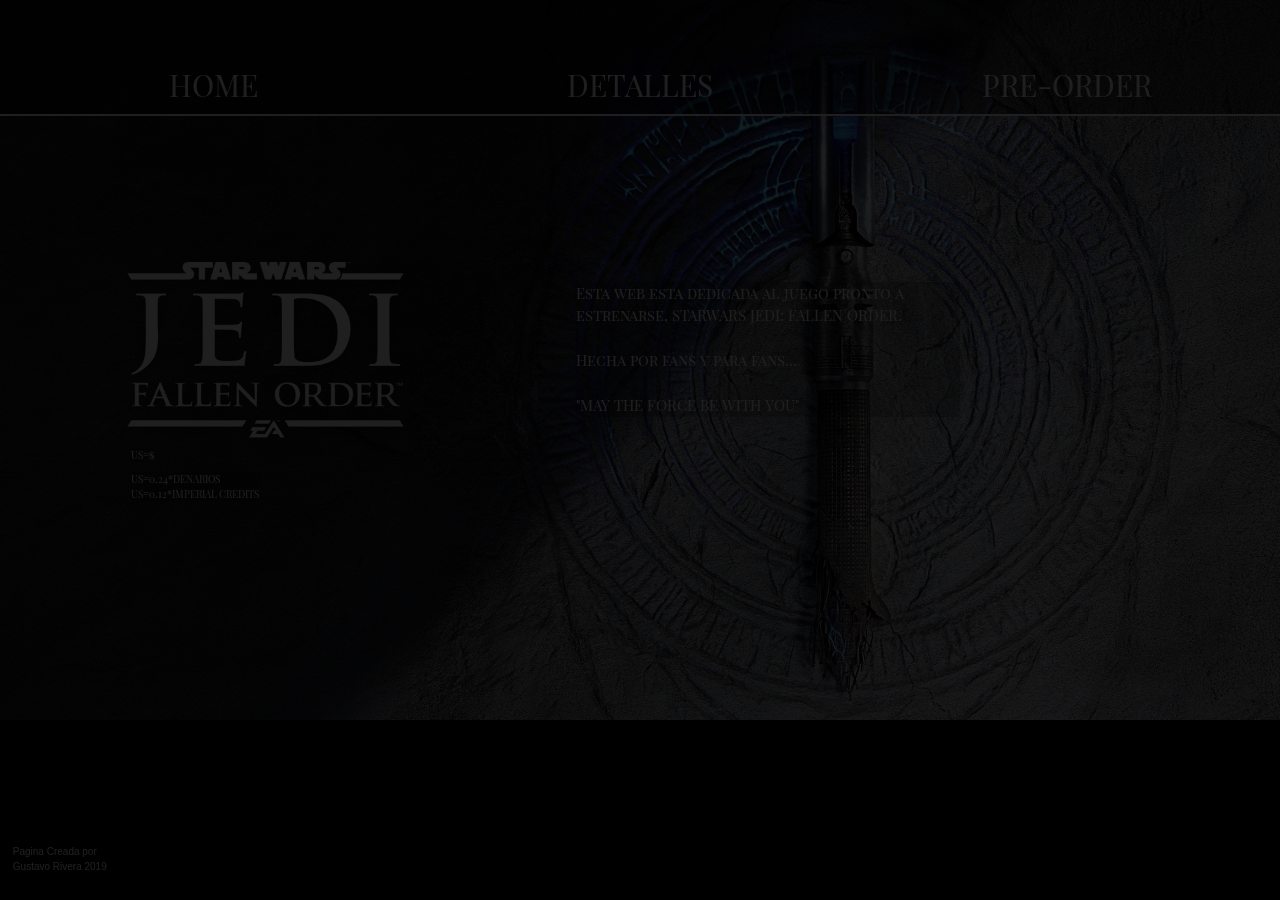
<file: index.html>
<html>
    <head>
        <title>Prueba</title>
        <meta charset="UTF-8">
        <meta name="viewport" content="width=device-width, initial-scale=1.0">
        <link rel="stylesheet" href="https://stackpath.bootstrapcdn.com/bootstrap/4.3.1/css/bootstrap.min.css" integrity="sha384-ggOyR0iXCbMQv3Xipma34MD+dH/1fQ784/j6cY/iJTQUOhcWr7x9JvoRxT2MZw1T" crossorigin="anonymous">
        <link href="css/master.css" rel="stylesheet" type="text/css"/>
        <link href="https://fonts.googleapis.com/css?family=Playfair+Display+SC:700" rel="stylesheet"> 
        <script src="js/jquery-3.2.1.js" type="text/javascript"></script>
        <script src="js/master.js" type="text/javascript"></script>
        <script  type="text/javascript">
            $(document).ready(function () {
                $(".hiden").hide();
                loadInicio();
                $.ajax({
                    url: "https://mindicador.cl/api",
                    data: "",
                    
                    success: function(datos){
                     $("#dolar").text(datos.dolar.valor);
                    }
                });
            });
        </script>

    <body style="background-color: black">
        <div class="hiden">
            <div class="fondo">
                <img  class="img1" src="img/Star-Wars-Jedi-Fallen-Order333.jpg" alt=""/>  
                <img class="img2" src="img/wallpaper1000.png" alt=""/>
            </div>
            <div>
                <table class="tablaMenu">
                    <tr>
                        <td class="lineMenu"><label class="menu"><a class="menu" href="index.html" style="text-decoration: none">HOME</a></label></td>
                        <td class="lineMenu"><label  class="menu" ><a class="menu" href="Detalles.html" style="text-decoration: none"> DETALLES</a></label></td>
                        <td class="lineMenu"><label class="menu"><a class="menu" href="preOrder.html" style="text-decoration: none">PRE-ORDER</a></label></td>
                    </tr>
                </table>
                <div class="apiubication">
                    <label class="lineTextapi">US=$</label><label class="lineTextapi" id="dolar"></label><br>
                    <label class="lineTextapi">US=0.24*DENARIOS<br>US=0.12*IMPERIAL CREDITS</label>
                </div>
                <div class="lineTextContainer">
                    <label class="lineText">Esta web esta dedicada al juego pronto a estrenarse, STARWARS JEDI: FALLEN ORDER.<br><br>
                        Hecha por fans y para fans... <br><br>
                        "MAY THE FORCE BE WITH YOU"
                    </label>
                </div>

            </div>
            <div class="derechoAutor">
                <label> Pagina Creada por <br>
                    Gustavo Rivera 2019</label>
            </div>
        </div>

    </body>
</html>
</file>
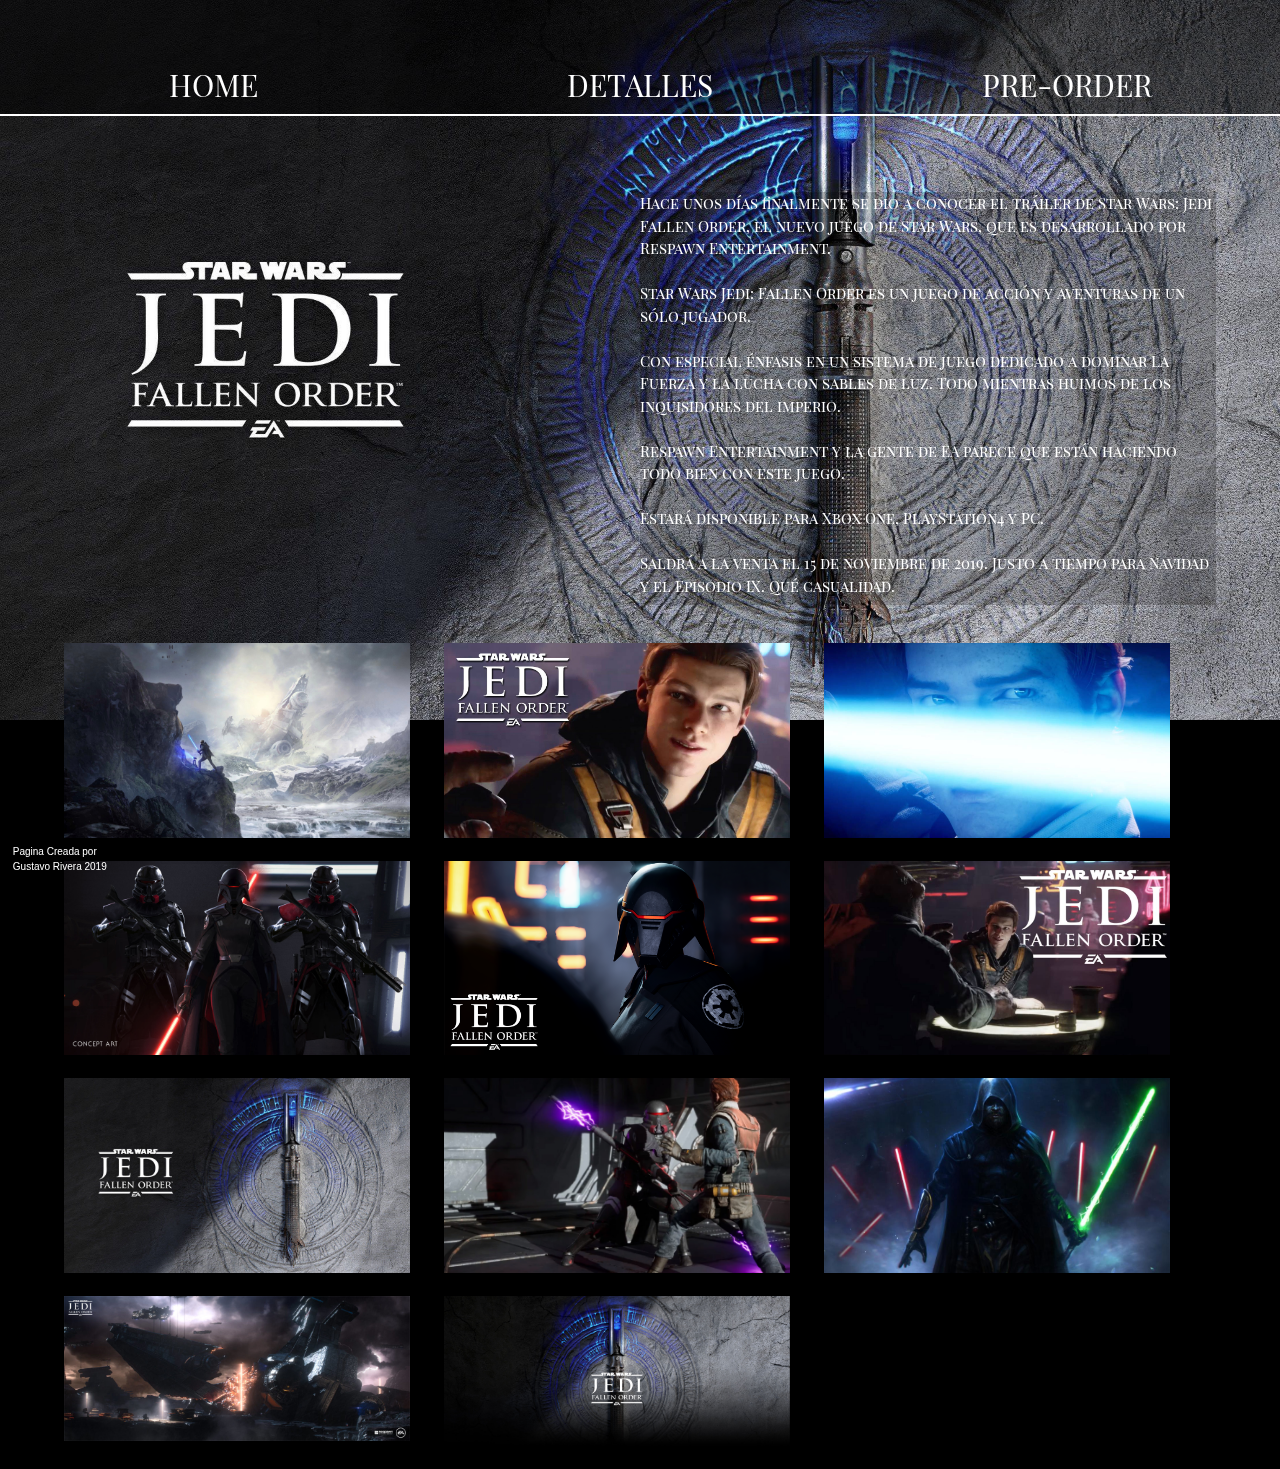
<file: Detalles.html>
<html>
    <head>
        <title>Prueba</title>
        <meta charset="UTF-8">
        <meta name="viewport" content="width=device-width, initial-scale=1.0">
        <link rel="stylesheet" href="https://stackpath.bootstrapcdn.com/bootstrap/4.3.1/css/bootstrap.min.css" integrity="sha384-ggOyR0iXCbMQv3Xipma34MD+dH/1fQ784/j6cY/iJTQUOhcWr7x9JvoRxT2MZw1T" crossorigin="anonymous">
        <link href="css/master.css" rel="stylesheet" type="text/css"/>
        <link href="https://fonts.googleapis.com/css?family=Playfair+Display+SC:700" rel="stylesheet"> 
        <script src="js/jquery-3.2.1.js" type="text/javascript"></script>
        <script src="js/master.js" type="text/javascript"></script>
        <script  type="text/javascript">
            $(document).ready(function () {

            });
        </script>

    <body style="background-color: black">
        <div>
            <div class="fondo">
                <img  class="img1" src="img/Star-Wars-Jedi-Fallen-Order333.jpg" alt=""/>  
                <img class="img2" src="img/wallpaper1000.png" alt=""/>
            </div>
            <div>
                <div style="position: relative">
                    <table class="tablaMenu">
                        <tr>
                            <td class="lineMenu"><label class="menu"><a class="menu" href="index.html" style="text-decoration: none">HOME</a></label></td>
                            <td class="lineMenu"><label  class="menu" ><a class="menu" href="Detalles.html" style="text-decoration: none"> DETALLES</a></label></td>
                            <td class="lineMenu"><label class="menu"><a class="menu" href="preOrder.html" style="text-decoration: none">PRE-ORDER</a></label></td>
                        </tr>
                    </table>
                </div>
                <div style="position: relative;">
                    <div class="frameVideo embed-responsive embed-responsive-16by9"> 
                        <iframe class="embed-responsive-item" src="https://www.youtube.com/embed/0GLbwkfhYZk" frameborder="0" allow="accelerometer; autoplay; encrypted-media; gyroscope; picture-in-picture" allowfullscreen></iframe>
                    </div>
                    <div class="lineTextContainerDetalle">
                        <label class="lineTextDetalle">Hace unos d&iacute;as finalmente se dio a conocer el tr&aacute;iler de Star Wars: Jedi Fallen Order, el nuevo juego de Star Wars, que es desarrollado por Respawn Entertainment.<br><br>
                            Star Wars Jedi: Fallen Order es un juego de acción y aventuras de un sólo jugador.<br><br> Con especial énfasis en un sistema de juego dedicado a dominar La Fuerza y la lucha con sables de luz.
                            Todo mientras huimos de los inquisidores del imperio.<br><br> Respawn Entertainment y la gente de EA  parece que están haciendo todo bien con este juego.<br><br> Estará disponible para Xbox One, PlayStation4 y PC.<br><br>
                            Saldrá a la venta el 15 de noviembre de 2019. Justo a tiempo para Navidad y el Episodio IX. Qué casualidad.
                        </label>
                    </div>
                </div>
                <div style="position: relative">
                    <div class="gallery">

                        <div class="imageFrame ">
                            <img class="imgimg" src="img/thumb-1920-1007626.jpg" alt=""/>
                        </div>
                        <div class="imageFrame">
                            <img class="imgimg" src="img/maxresdefault.jpg" alt=""/>
                        </div>
                        <div class="imageFrame">
                            <img class="imgimg" src="img/1555304660_540978_1555304749_noticia_normal.jpg" alt=""/>
                        </div>
                        <div class="imageFrame">
                            <img class="imgimg" src="img/33723709308-3dbcf4e3f7-o_gayn.jpg" alt=""/>
                        </div>                
                        <div class="imageFrame">
                            <img class="imgimg" src="img/RE2PxfJ.png" alt=""/>
                        </div>
                        <div class="imageFrame">
                            <img class="imgimg" src="img/Star-Wars-Jedi-Fallen-Order-Comunidad-Xbox.jpg" alt=""/>
                        </div>
                        <div class="imageFrame">
                            <img class="imgimg" src="img/Star-Wars-Jedi-Fallen-Order333.jpg" alt=""/>
                        </div>
                        <div class="imageFrame">
                            <img class="imgimg" src="img/Star-wars-jedi-fallen-order-EA-Daily-Reaction.jpg" alt=""/>
                        </div>
                        <div class="imageFrame">
                            <img class="imgimg" src="img/star-wars-jedi-fallen-order.jpg" alt=""/>
                        </div>
                        <div class="imageFrame">
                            <img class="imgimg" src="img/jfo_reveal_screen_bracca_shipbreakingyard_-_scope05-1024x429.jpg" alt=""/>
                        </div>
                        <div class="imageFrame">
                            <img class="imgimg" src="img/9c908e2e-68ee-4fb9-b999-98771f149698.jpg" alt=""/>
                        </div>
                    </div>
                </div>
            </div>
            <div class="derechoAutor">
                <label> Pagina Creada por <br>
                    Gustavo Rivera 2019</label>
            </div>
        </div>

    </body>
</html>
</file>
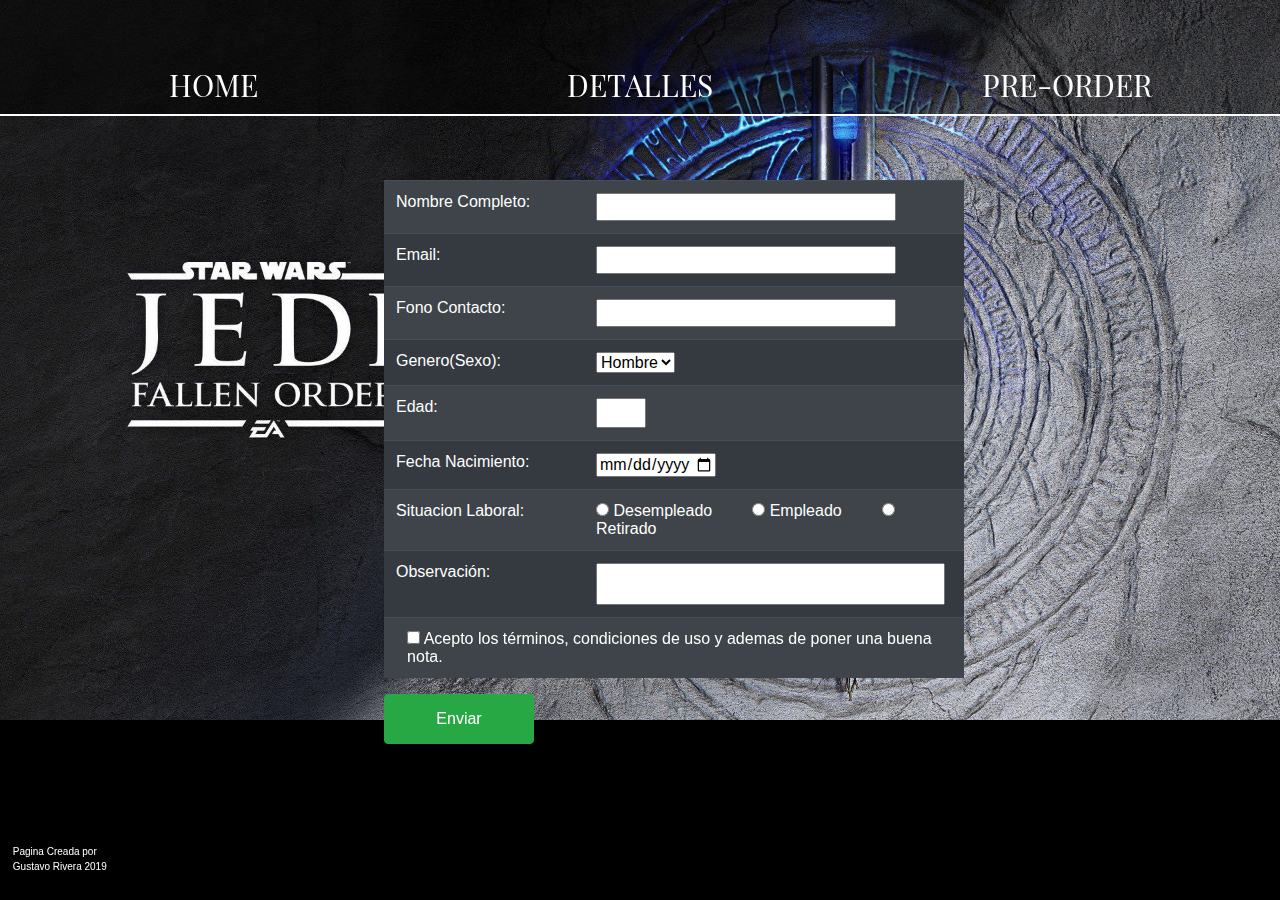
<file: preOrder.html>
<html>
    <head>
        <title>Prueba</title>
        <meta charset="UTF-8">
        <meta name="viewport" content="width=device-width, initial-scale=1.0">
        <link rel="stylesheet" href="https://stackpath.bootstrapcdn.com/bootstrap/4.3.1/css/bootstrap.min.css" integrity="sha384-ggOyR0iXCbMQv3Xipma34MD+dH/1fQ784/j6cY/iJTQUOhcWr7x9JvoRxT2MZw1T" crossorigin="anonymous">
        <link href="css/master.css" rel="stylesheet" type="text/css"/>
        <link href="https://fonts.googleapis.com/css?family=Playfair+Display+SC:700" rel="stylesheet"> 
        
        <script src="js/jquery-3.2.1.js" type="text/javascript"></script>
        <script src="js/jquery.validate.js" type="text/javascript"></script>
        <script src="js/master.js" type="text/javascript"></script>
        <script  type="text/javascript">
            $(document).ready(function () {
               //validate();
               soloLetras(e);
            });
        </script>

    <body style="background-color: black">
        <div class="hiden">
            <div class="fondo">
                <img class="img1" src="img/Star-Wars-Jedi-Fallen-Order333.jpg" alt=""/>                
                <img class="img2" src="img/wallpaper1000.png" alt=""/>
            </div>
            <div>
                <table class="tablaMenu">
                    <tr>
                        <td class="lineMenu"><label class="menu"><a class="menu" href="index.html" style="text-decoration: none">HOME</a></label></td>
                        <td class="lineMenu"><label  class="menu" ><a class="menu" href="Detalles.html" style="text-decoration: none"> DETALLES</a></label></td>
                        <td class="lineMenu"><label class="menu"><a class="menu" href="preOrder.html" style="text-decoration: none">PRE-ORDER</a></label></td>
                    </tr>
                </table>
                <form id="formulario">
                    <div class="formularioContainer">

                        <table class="table table-striped table-dark tablaFormulario">
                            <thead></thead>
                            <tbody>
                                <tr >
                                    <td class="primeraColumna">
                                        Nombre Completo: &nbsp;
                                    </td>
                                    <td class="segundaColumna"><input Class="formularioTextHeight" type="text" name="usrname" onkeypress="return soloLetras(event)" required></td>
                                </tr>
                                <tr>
                                    <td >
                                        Email: &nbsp;
                                    </td>
                                    <td ><input Class="formularioTextHeight" type="email" name="email" required></td>
                                </tr>
                                <tr>
                                    <td>
                                        Fono Contacto: &nbsp;
                                    </td>
                                    <td><input Class="formularioTextHeight" type="number" name="fono" maxlength="9" required></td>
                                </tr>
                                <tr>
                                    <td>
                                        Genero(Sexo): &nbsp;
                                    </td>
                                    <td> <select>
                                            <option value="Hombre">Hombre</option>
                                            <option value="Mujer">Mujer</option>
                                        </select> </td>
                                </tr>
                                <tr>
                                    <td>
                                        Edad: &nbsp;
                                    </td>
                                    <td><input Class="formEdad" type="number" name="edad" required min="18" max="106"></td>
                                </tr>
                                <tr>
                                    <td>
                                        Fecha Nacimiento: &nbsp;
                                    </td>
                                    <td><input type="date" name="bday" max="2001-01-02" min="1959-12-31" required></td>
                                </tr>
                                <tr>
                                    <td>
                                        Situacion Laboral: &nbsp;
                                    </td>
                                    <td >

                                        <input  type="radio" name="situacionLaboral" value="desempleado"> Desempleado
                                        <input class="situacionform" type="radio" name="situacionLaboral" value="empleado" required> Empleado
                                        <input class="situacionform" type="radio" name="situacionLaboral" value="retirado"> Retirado

                                    </td>
                                </tr>
                                <tr>
                                    <td>
                                        Observaci&oacute;n: &nbsp;
                                    </td>
                                    <td><textarea style="width: 98%; resize: none;" required></textarea></td>
                                </tr>
                                <tr>
                                    <td colspan="2">
                                        <div class="aceptor">
                                            <input type="checkbox" name="acepto" value="aceptoTerminos" required> Acepto los términos, condiciones de uso y ademas de poner una buena nota.<br>
                                        </div>
                                    </td>
                                </tr>
                            </tbody>

                        </table>
                        <div>
                            <input type="submit" class="btn btn-success buttonSize" value="Enviar">
                        </div>
                    </div>
                </form>
            </div>
            <div class="derechoAutor">
                <label> Pagina Creada por <br>
                    Gustavo Rivera 2019</label>
            </div>
        </div>

    </body>
</html>
</file>
<file: css/master.css>
.cen { text-align: center; }
.izda { text-align: left; }
.dcha { text-align: right; }
.jus { text-align: justify; }

.top { vertical-align: top; }
.mid { vertical-align: middle; }
.bot { vertical-align: bottom; }


.contenedorFoto{
    border-style: solid;
    border-width: 1px;
    border-color: #999999;
    width: 32%;
    float: left;
    margin-right: 1%;
    margin-bottom: 2%;
    border-radius: 3%;

}

.fotos{
    width: 90%;
    margin-left: 5%;
    margin-top: 5%;
    margin-bottom: 15%;
    border-radius: 3%;
}

.wallpaperHome{
    width: 98.8vw;
    height: 100vh;
}

.fondo{
 
    position: fixed;
    width: 100vw;
    height: 100vh;
    
}
.img1{
    width: 100vw;
    display: block
}
.img2{
    width: 100vw;
    display: none;
}

.apiubication{
    position: absolute;
    margin-top: 35%;
    margin-left: 10%;
    width: 25%;
}
.tablaMenu{
    position:fixed;
    width: 100%;
    border-bottom-color: #fff;
    border-bottom-style: solid;
    border-bottom-width: 2px;
    z-index: 100;
}
.formularioContainer{
    position: absolute;
    top: 20%;
    margin-left: 30%;
    margin-right: 30%;
    z-index: 1;
    width: 40%;

}
.tablaFormulario{

    width: 100%;


}
.primeraColumna{
    width: 10%;
    min-width: 200px;
}
.segundaColumna{
    min-width: 380px;
}
.formularioTextHeight{
    height: 28px;
    min-width: 300px;
    resize: none;
}
.formEdad{
    width: 50px;
    height: 30px;
    resize: none;
}

.menu{
    color: #fff;
    font-family: 'Playfair Display SC', serif;
    font-size: 30px;
    margin-top: 15%;

}
.menu:hover{
    color: #fff;
    opacity: 0.5;

}

.lineMenu{
    background-color: rgba(0, 0, 0, 0.5);
    width:30%;
    text-align: center;
}

.lineText{
    float:left;
    color: #fff;
    font-family: 'Playfair Display SC', serif;
    font-size: 15px;
    position: absolute;
    background-color: rgba(0, 0, 0, 0.2);
}
.lineTextapi{
    float: left;
    margin-left: 1%;
    color: #fff;
    font-family: 'Playfair Display SC', serif;
    font-size: 10px;
    background-color: rgba(0, 0, 0, 0.2);
}
.lineTextDetalle{
    color: #fff;
    font-family: 'Playfair Display SC', serif;
    font-size: 15px;
}

.aceptor{
    margin-left: 2%;
}
.lineTextContainer{
    position: absolute;
    width: 30%;
    margin-left: 45%;
    margin-top: 22%;
}
.lineTextContainerDetalle{
    float: left;
    background-color: rgba(0, 0, 0, 0.2);
    width: 45%;
    margin-top: 15%;
    margin-left: 5%;
    z-index: 1;
    height: auto;
}
.buttonSize{
    width: 150px;
    height: 50px;
    margin-bottom: 2%; 

}
.situacionform{
    margin-left: 10%;
}
.derechoAutor{
    position: fixed;
    color:#fff;
    font-size: 10px;
    bottom: 2%;
    left: 1%;
    z-index: 1000;
}
.frameVideo{
    margin-top: 15%;
    margin-left: 5%;
    width: 40%;
    float: left;
    z-index: 1;
}
.gallery{
    float:left;
    z-index: 1;
    left: 5%;
    width: 90%;
    margin-top: 3%;
    margin-left: 5%;

}
.imageFrame{
    width: 30%;
    float: left;
    margin-right: 3%;
    margin-bottom: 2%;
}

.imgimg{
    width: 100%;

}

.imgimg:hover{
    background-color: #000;

    -webkit-transition: all .3s ease-in;
    -moz-transition: all .3s ease-in;
    -ms-transition: all .3s ease-in;
    -o-transition: all .3s ease-in;
    transition: all .3s ease-in;
    opacity: 1;
    transform: scale(1.1);
    -ms-transform: scale(1.1); /* IE 9 */
    -webkit-transform: scale(1.1); /* Safari and Chrome */
}
.anchoaltoVideo{
    width: 100%;
    height: 420px;;
}



@media(max-width:1000px){


    .menu{
        color: #fff;
        font-family: 'Playfair Display SC', serif;
        font-size: 100%;
        margin-top: 15%;

    }
    .lineTextContainer{
        width: 70%;
        margin-left: 20%;
        margin-top: 13%;
    }
    .img1{
    width: 100vw;
    display: none;
}
    .img2{
    width: 100vw;
    display: block;
}


}
</file>
